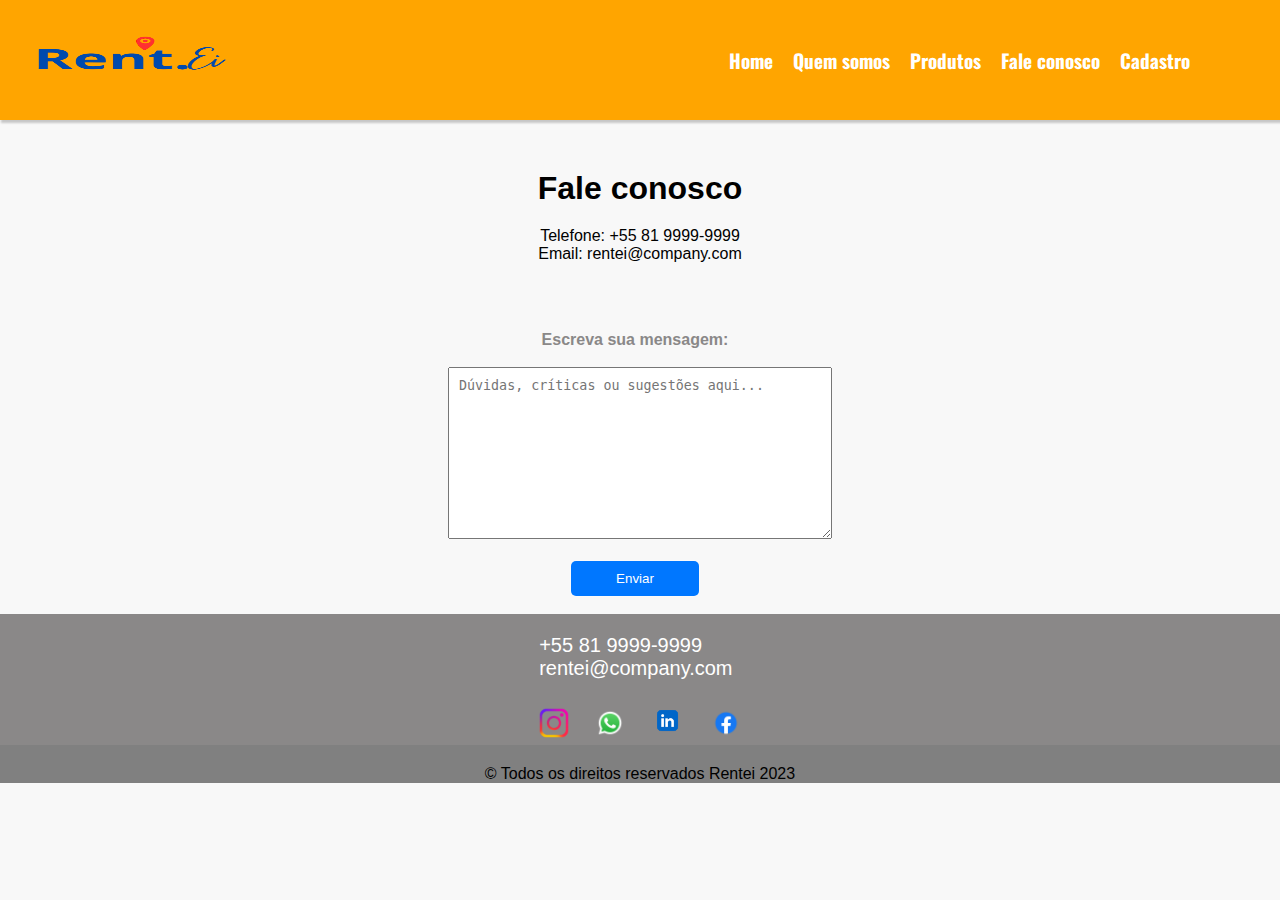
<file: faleConosco.html>
<!DOCTYPE html>
<html lang="en">
<head>
    <meta charset="UTF-8">
    <meta http-equiv="X-UA-Compatible" content="IE=edge">
    <meta name="viewport" content="width=device-width, initial-scale=1.0">
    <title>Rent.ei</title>
    <link rel="stylesheet" href="style.css">
   
</head>
<body>
    <nav class="nav-bar">
        
      <img src="imagem/Rent. (3)-PhotoRoom.png-PhotoRoom.png" alt="" class="logo">
   
       
        <li>
            <a href="index.html">Home</a>
            <a href="quemSomos.html">Quem somos</a>
            <a href="produtos.html">Produtos</a>
            <a href="faleConosco.html">Fale conosco</a>
            <a href="web.html">Cadastro</a>
        </li>
    </nav>


    <center> <section style="padding: 50px;" class="fale-conosco">
      <h1 style="padding-bottom: 20px;">Fale conosco</h1>
    
      <div>
        <p>Telefone: +55 81 9999-9999</p>
        <p>Email: rentei@company.com</p>
        <br>
      </div></center>
    
      <form id="formulario">
        <center><label for="mensagem" style="padding-top: 20px;">Escreva sua mensagem: </label></center><br>
        <center><textarea id="mensagem" name="mensagem" cols="30" rows="10" style="width: 30%; padding: 10px;" class="input-fale" placeholder="Dúvidas, críticas ou sugestões aqui..."></textarea></center><br>
    
        <center><input type="submit" value="Enviar" style="width: 10%; padding:10px;"  id="enviar-btn"></center><br>
      </form>
    </section>
    
    <script>
      
      const formulario = document.getElementById('formulario');
      const enviarBtn = document.getElementById('enviar-btn');
      const mensagem = document.getElementById('mensagem');

      function mostrarAlerta() {
        if (mensagem.value.trim() !== '') {
          alert('Mensagem enviada com sucesso!');
        }
      }

      formulario.addEventListener('submit', function(event) {
        event.preventDefault();
        mostrarAlerta();
        mensagem.value = '';
      });
    </script>
    
    
      

    <footer class="rodape">
        <div>
        <p>+55 81 9999-9999</p>
        <p>rentei@company.com</p>
        <br>
        <div class="logo-footer">
        <a href=""><img src="imagem/instagram.Png" alt="Instagram"></a>
        <a href=""><img src="imagem/whatsapp.png" alt="Whatsapp"></a>
        <a href=""><img src="imagem/linkedin.webp" alt="Linkedin" style="width: 35px;"></a>
        <a href=""><img src="imagem/facebook.png" alt="Facebook"></a>
        </div>
  
        
  
      </div>
      </footer>
        
      <p class="copy">&copy; Todos os direitos reservados Rentei 2023</p>
</body>
</html>
</file>
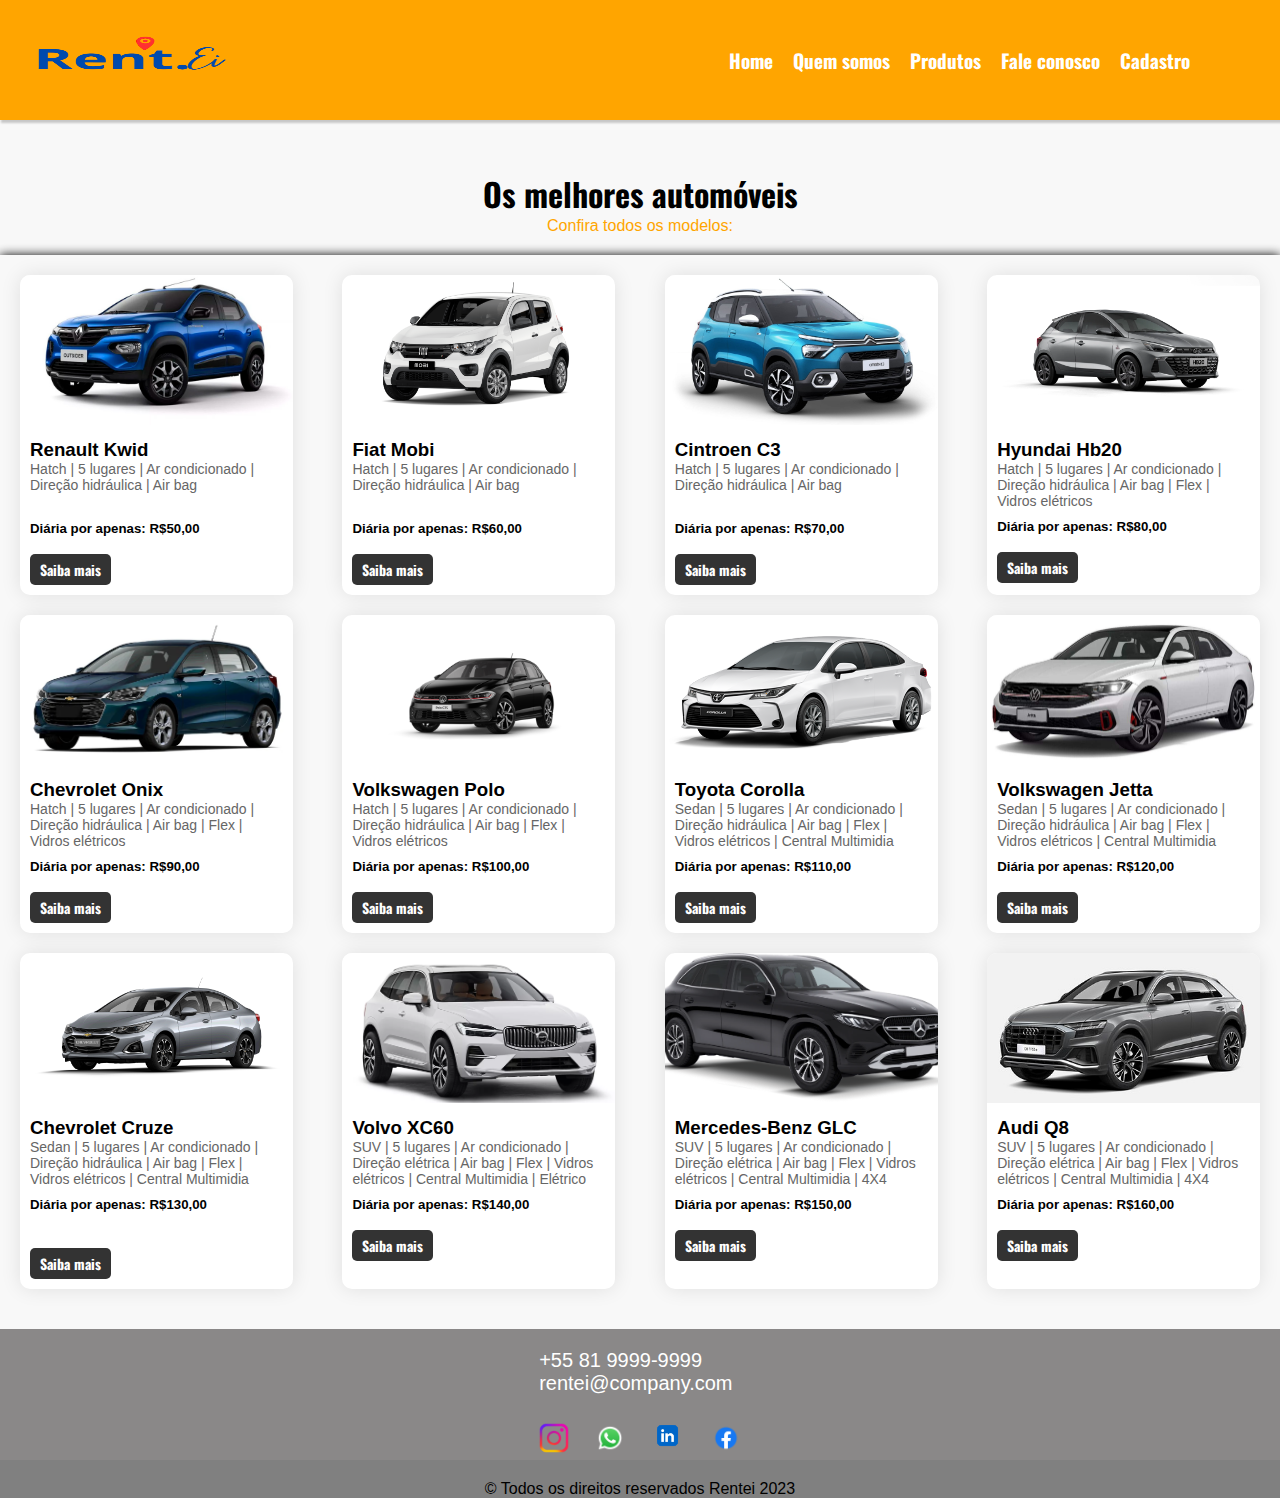
<file: produtos.html>
<!DOCTYPE html>
<html lang="en">
<head>
    <meta charset="UTF-8">
    <meta http-equiv="X-UA-Compatible" content="IE=edge">
    <meta name="viewport" content="width=device-width, initial-scale=1.0">
    <title>Rent.ei Aluguel de carros</title>
    <link rel="stylesheet" href="style.css">
</head>
<body>
    <nav class="nav-bar">
        
        <img src="imagem/Rent. (3)-PhotoRoom.png-PhotoRoom.png" alt="" class="logo">
   
       
        <li>
            <a href="index.html">Home</a>
            <a href="quemSomos.html">Quem somos</a>
            <a href="produtos.html">Produtos</a>
            <a href="faleConosco.html">Fale conosco</a>
            <a href="web.html">Cadastro</a>
        </li>
    </nav>


    <section class="motivos">
        <h1>Os melhores automóveis </h1>
       
        
      </section>
      
      <div class="motivosp">
        <p>Confira todos os modelos:</p>
     </div>


      <div class="cards-container">
        <div class="card">
          <img src="imagem/kwid.jpg" alt="Car Image">
          <div class="card-info">
            <h3>Renault Kwid</h3>
            <p> Hatch | 5 lugares | Ar condicionado | Direção hidráulica | Air bag</p><br>
            <h5>Diária por apenas: R$50,00 </h5><br>
            <a href="web.html">Saiba mais</a>
          </div>
        </div>
        
        <div class="card">
          <img src="imagem/mobi.png" alt="Car Image">
          <div class="card-info">
            <h3>Fiat Mobi </h3>
            <p>Hatch | 5 lugares | Ar condicionado | Direção hidráulica | Air bag</p><br>
            <h5>Diária por apenas: R$60,00 </h5><br>
            <a href="web.html">Saiba mais</a>
          </div>
        </div>
        
        <div class="card">
          <img src="imagem/c3.jpg" alt="Car Image">
          <div class="card-info">
            <h3>Cintroen C3</h3>
            <p>Hatch | 5 lugares | Ar condicionado | Direção hidráulica | Air bag </p> <br>
            <h5>Diária por apenas: R$70,00 </h5><br>
            <a href="web.html">Saiba mais</a>
          </div>
        </div>
        
        <div class="card">
          <img src="imagem/hb20.webp" alt="Car Image">
          <div class="card-info">
            <h3>Hyundai Hb20</h3>
            <p>Hatch | 5 lugares | Ar condicionado | Direção hidráulica | Air bag | Flex | Vidros elétricos</p>
            <h5>Diária por apenas: R$80,00 </h5><br>
            <a href="web.html">Saiba mais</a>
          </div>
        </div>
        <div class="card">
            <img src="imagem/Onix.webp" alt="Car Image">
            <div class="card-info">
              <h3>Chevrolet Onix </h3>
              <p>Hatch | 5 lugares | Ar condicionado | Direção hidráulica | Air bag | Flex | Vidros elétricos</p>
              <h5>Diária por apenas: R$90,00 </h5><br>
              <a href="web.html">Saiba mais</a>
            </div>
          </div>
          <div class="card">
            <img src="imagem/Polo.png" alt="Car Image">
            <div class="card-info">
              <h3>Volkswagen Polo </h3>
              <p>Hatch | 5 lugares | Ar condicionado | Direção hidráulica | Air bag | Flex | Vidros elétricos </p>
              <h5>Diária por apenas: R$100,00 </h5><br>
              <a href="web.html">Saiba mais</a>
            </div>
          </div>
          <div class="card">
            <img src="imagem/corolla.webp" alt="Car Image">
            <div class="card-info">
              <h3>Toyota Corolla</h3>
              <p>Sedan | 5 lugares | Ar condicionado | Direção hidráulica | Air bag | Flex | Vidros elétricos | Central Multimidia</p>
              <h5>Diária por apenas: R$110,00 </h5><br>
              <a href="web.html">Saiba mais</a>
            </div>
          </div>
          <div class="card">
            <img src="imagem/Jetta.JPG" alt="Car Image">
            <div class="card-info">
              <h3>Volkswagen Jetta</h3>
              <p>Sedan | 5 lugares | Ar condicionado | Direção hidráulica | Air bag | Flex | Vidros elétricos | Central Multimidia</p>
              <h5>Diária por apenas: R$120,00 </h5><br>
              <a href="web.html">Saiba mais</a>
            </div>
          </div>

          <div class="card">
            <img src="imagem/cruze.png" alt="Car Image">
            <div class="card-info">
              <h3>Chevrolet Cruze</h3>
              <p>Sedan | 5 lugares | Ar condicionado | Direção hidráulica | Air bag | Flex | Vidros elétricos | Central Multimidia</p>
              <h5>Diária por apenas: R$130,00 </h5><br><br>
              <a href="web.html">Saiba mais</a>
            </div>
          </div>
          <div class="card">
            <img src="imagem/XC60.webp" alt="Car Image">
            <div class="card-info">
              <h3>Volvo XC60</h3>
              <p>SUV | 5 lugares | Ar condicionado | Direção elétrica | Air bag | Flex | Vidros elétricos | Central Multimidia | Elétrico</p>
              <h5>Diária por apenas: R$140,00 </h5><br>
              <a href="web.html">Saiba mais</a>
            </div>
          </div>
          <div class="card">
            <img src="imagem/GLC.png" alt="Car Image">
            <div class="card-info">
              <h3>Mercedes-Benz GLC</h3>
              <p>SUV | 5 lugares | Ar condicionado | Direção elétrica | Air bag | Flex | Vidros elétricos | Central Multimidia | 4X4 </p>
              <h5>Diária por apenas: R$150,00 </h5><br>
              <a href="web.html">Saiba mais</a>
            </div>
          </div>
          <div class="card">
            <img src="imagem/Q8.jpg" alt="Car Image">
            <div class="card-info">
              <h3>Audi Q8</h3>
              <p>SUV | 5 lugares | Ar condicionado | Direção elétrica | Air bag | Flex | Vidros elétricos | Central Multimidia | 4X4</p>
              <h5>Diária por apenas: R$160,00 </h5><br>
              <a href="web.html">Saiba mais</a>
            </div>
          </div>
      </div>    
      </div>

      <footer class="rodape">
        <div>
        <p>+55 81 9999-9999</p>
        <p>rentei@company.com</p>
        <br>
        <div class="logo-footer">
        <a href=""><img src="imagem/instagram.Png" alt="Instagram"></a>
        <a href=""><img src="imagem/whatsapp.png" alt="Whatsapp"></a>
        <a href=""><img src="imagem/linkedin.webp" alt="Linkedin" style="width: 35px;"></a>
        <a href=""><img src="imagem/facebook.png" alt="Facebook"></a>
        </div>
  
        
  
      </div>
      </footer>
        
      <p class="copy">&copy; Todos os direitos reservados Rentei 2023</p>

    
      

    
</body>
</html>
</file>
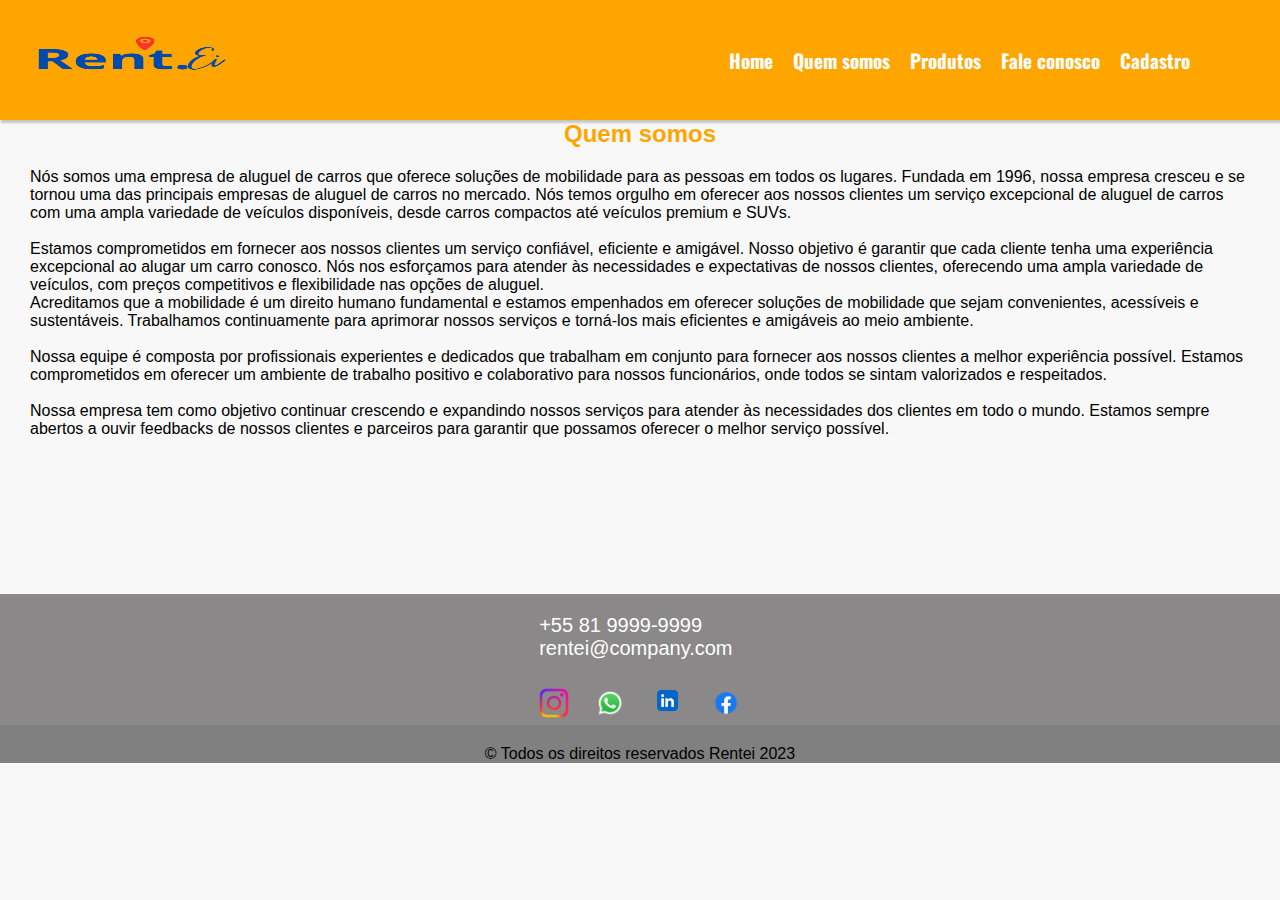
<file: quemSomos.html>
<!DOCTYPE html>
<html lang="en">
<head>
    <meta charset="UTF-8">
    <meta http-equiv="X-UA-Compatible" content="IE=edge">
    <meta name="viewport" content="width=device-width, initial-scale=1.0">
    <title>Rentei</title>
    <link rel="stylesheet" href="style.css">
</head>
<body>
    <nav class="nav-bar">
        
        <img src="imagem/Rent. (3)-PhotoRoom.png-PhotoRoom.png" alt="" class="logo">
   
       
        <li>
            <a href="index.html">Home</a>
            <a href="quemSomos.html">Quem somos</a>
            <a href="produtos.html">Produtos</a>
            <a href="faleConosco.html">Fale conosco</a>
            <a href="web.html">Cadastro</a>
        </li>
    </nav>

    <main class="main-quemSomos">
        <h2>Quem somos</h2>
        <div>
        <p>Nós somos uma empresa de aluguel de carros que oferece soluções de mobilidade para as pessoas em todos os lugares. 
        Fundada em 1996, nossa empresa cresceu e se tornou uma das principais empresas de aluguel de carros no mercado.
         Nós temos orgulho em oferecer aos nossos clientes um serviço excepcional de aluguel de carros com uma ampla variedade de veículos disponíveis,
          desde carros compactos até veículos premium e SUVs.</p><br>

        <p>Estamos comprometidos em fornecer aos nossos clientes um serviço confiável, eficiente e amigável.
         Nosso objetivo é garantir que cada cliente tenha uma experiência excepcional ao alugar um carro conosco.
          Nós nos esforçamos para atender às necessidades e expectativas de nossos clientes, oferecendo uma ampla variedade de veículos,
           com preços competitivos e flexibilidade nas opções de aluguel.</p>
        
        <p>Acreditamos que a mobilidade é um direito humano fundamental e estamos empenhados em oferecer soluções de mobilidade que sejam convenientes,
         acessíveis e sustentáveis. Trabalhamos continuamente para aprimorar nossos serviços e torná-los mais eficientes e amigáveis ao meio ambiente.</p><br>
        
       <p> Nossa equipe é composta por profissionais experientes e dedicados que trabalham em conjunto para fornecer aos nossos clientes a melhor experiência possível. 
        Estamos comprometidos em oferecer um ambiente de trabalho positivo e colaborativo para nossos funcionários, onde todos se sintam valorizados e respeitados.</p><br>
        
        Nossa empresa tem como objetivo continuar crescendo e expandindo nossos serviços para atender às necessidades dos clientes em todo o mundo.
         Estamos sempre abertos a ouvir feedbacks de nossos clientes e parceiros para garantir que possamos oferecer o melhor serviço possível.
         
         <br>
         <br>
         <br>
         <br>
         <br>
         <br>
         <br>
         <br>

        </div>              
    </main>


    <footer class="rodape">
        <div>
        <p>+55 81 9999-9999</p>
        <p>rentei@company.com</p>
        <br>
        <div class="logo-footer">
        <a href=""><img src="imagem/instagram.Png" alt="Instagram"></a>
        <a href=""><img src="imagem/whatsapp.png" alt="Whatsapp"></a>
        <a href=""><img src="imagem/linkedin.webp" alt="Linkedin" style="width: 35px;"></a>
        <a href=""><img src="imagem/facebook.png" alt="Facebook"></a>
        </div>
  
        
  
      </div>
      </footer>
        
      <p class="copy">&copy; Todos os direitos reservados Rentei 2023</p>


    
</body>
</html>
</file>
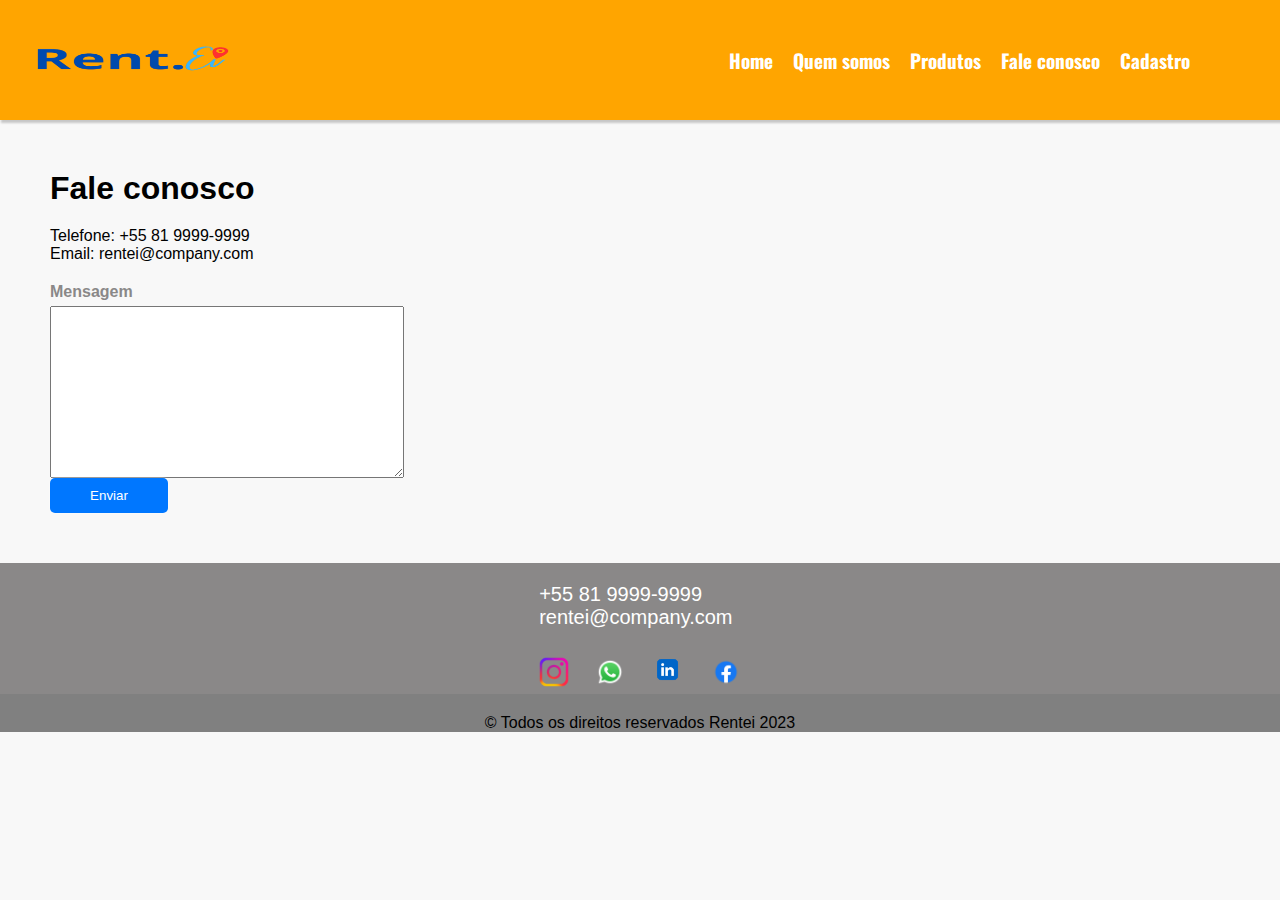
<file: rentei/faleConosco.html>
<!DOCTYPE html>
<html lang="en">
<head>
    <meta charset="UTF-8">
    <meta http-equiv="X-UA-Compatible" content="IE=edge">
    <meta name="viewport" content="width=device-width, initial-scale=1.0">
    <title>Rent.ei</title>
    <link rel="stylesheet" href="style.css">
</head>
<body>
    <nav class="nav-bar">
        
        <img src="imagem/Rent. (2)-PhotoRoom.png-PhotoRoom (2).png" alt="" class="logo">
   
       
        <li>
            <a href="index.html">Home</a>
            <a href="quemSomos.html">Quem somos</a>
            <a href="produtos.html">Produtos</a>
            <a href="faleConosco.html">Fale conosco</a>
            <a href="web.html">Cadastro</a>
        </li>
    </nav>


    <section style="padding: 50px;">
        <h1 style="padding-bottom: 20px;">Fale conosco</h1>
        
        <div>
          <p>Telefone: +55 81 9999-9999</p>
          <p>Email: rentei@company.com</p>
        </div>
      
        <form>
          <label for="mensagem" style="padding-top: 20px;">Mensagem</label>
          <textarea id="mensagem" name="mensagem" cols="30" rows="10" style="width: 30%; padding: 10px;"></textarea>
      
          <input type="submit" value="Enviar" style="width: 10%; padding:10px;">
        </form>
      </section>
      

    <footer class="rodape">
        <div>
        <p>+55 81 9999-9999</p>
        <p>rentei@company.com</p>
        <br>
        <div class="logo-footer">
        <a href=""><img src="imagem/instagram.Png" alt="Instagram"></a>
        <a href=""><img src="imagem/whatsapp.png" alt="Whatsapp"></a>
        <a href=""><img src="imagem/linkedin.webp" alt="Linkedin" style="width: 35px;"></a>
        <a href=""><img src="imagem/facebook.png" alt="Facebook"></a>
        </div>
  
        
  
      </div>
      </footer>
        
      <p class="copy">&copy; Todos os direitos reservados Rentei 2023</p>
</body>
</html>
</file>
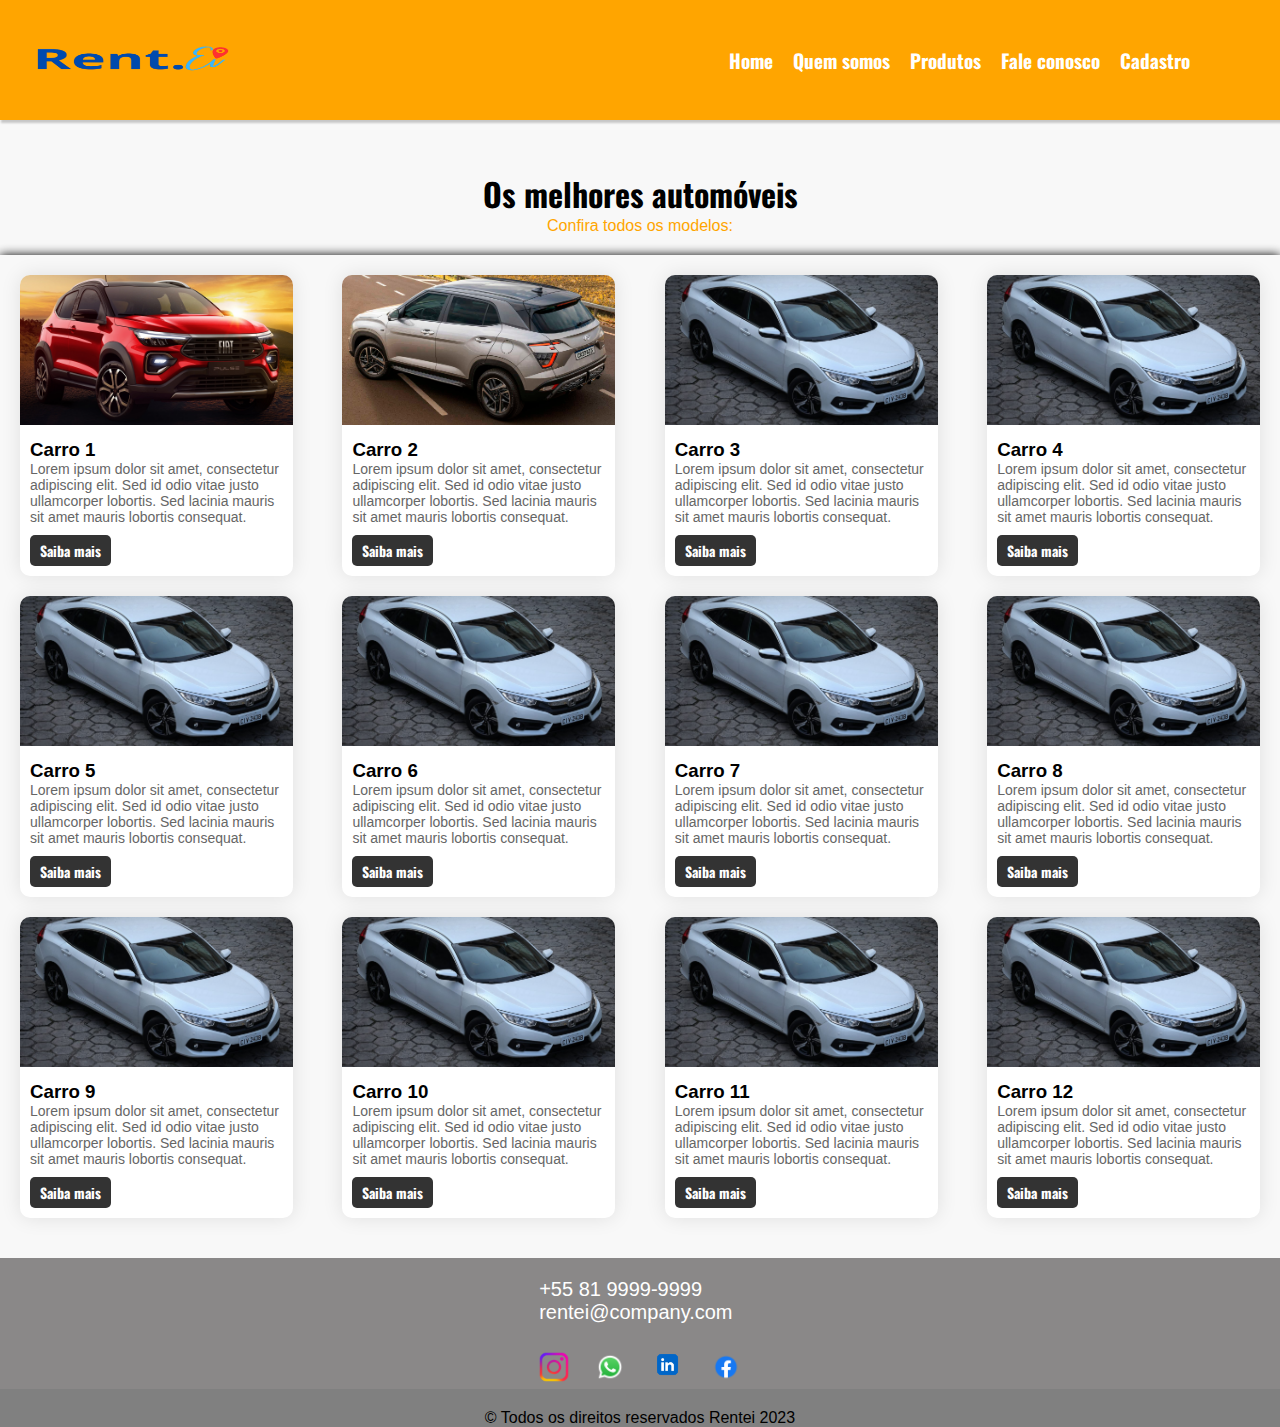
<file: rentei/produtos.html>
<!DOCTYPE html>
<html lang="en">
<head>
    <meta charset="UTF-8">
    <meta http-equiv="X-UA-Compatible" content="IE=edge">
    <meta name="viewport" content="width=device-width, initial-scale=1.0">
    <title>Rent.ei Aluguel de carros</title>
    <link rel="stylesheet" href="style.css">
</head>
<body>
    <nav class="nav-bar">
        
        <img src="imagem/Rent. (2)-PhotoRoom.png-PhotoRoom (2).png" alt="" class="logo">
   
       
        <li>
            <a href="index.html">Home</a>
            <a href="quemSomos.html">Quem somos</a>
            <a href="produtos.html">Produtos</a>
            <a href="faleConosco.html">Fale conosco</a>
            <a href="web.html">Cadastro</a>
        </li>
    </nav>


    <section class="motivos">
        <h1>Os melhores automóveis </h1>
       
        
      </section>
      
      <div class="motivosp">
        <p>Confira todos os modelos:</p>
     </div>


      <div class="cards-container">
        <div class="card">
          <img src="imagem/Fiat-Pulse_1.jpg" alt="Car Image">
          <div class="card-info">
            <h3>Carro 1</h3>
            <p>Lorem ipsum dolor sit amet, consectetur adipiscing elit. Sed id odio vitae justo ullamcorper lobortis. Sed lacinia mauris sit amet mauris lobortis consequat.</p>
            <a href="#">Saiba mais</a>
          </div>
        </div>
        
        <div class="card">
          <img src="imagem/outrocarro.jpg" alt="Car Image">
          <div class="card-info">
            <h3>Carro 2</h3>
            <p>Lorem ipsum dolor sit amet, consectetur adipiscing elit. Sed id odio vitae justo ullamcorper lobortis. Sed lacinia mauris sit amet mauris lobortis consequat.</p>
            <a href="#">Saiba mais</a>
          </div>
        </div>
        
        <div class="card">
          <img src="imagem/outrocarro2.jpg" alt="Car Image">
          <div class="card-info">
            <h3>Carro 3</h3>
            <p>Lorem ipsum dolor sit amet, consectetur adipiscing elit. Sed id odio vitae justo ullamcorper lobortis. Sed lacinia mauris sit amet mauris lobortis consequat.</p>
            <a href="#">Saiba mais</a>
          </div>
        </div>
        
        <div class="card">
          <img src="imagem/outrocarro2.jpg" alt="Car Image">
          <div class="card-info">
            <h3>Carro 4</h3>
            <p>Lorem ipsum dolor sit amet, consectetur adipiscing elit. Sed id odio vitae justo ullamcorper lobortis. Sed lacinia mauris sit amet mauris lobortis consequat.</p>
            <a href="#">Saiba mais</a>
          </div>
        </div>
        <div class="card">
            <img src="imagem/outrocarro2.jpg" alt="Car Image">
            <div class="card-info">
              <h3>Carro 5</h3>
              <p>Lorem ipsum dolor sit amet, consectetur adipiscing elit. Sed id odio vitae justo ullamcorper lobortis. Sed lacinia mauris sit amet mauris lobortis consequat.</p>
              <a href="#">Saiba mais</a>
            </div>
          </div>
          <div class="card">
            <img src="imagem/outrocarro2.jpg" alt="Car Image">
            <div class="card-info">
              <h3>Carro 6</h3>
              <p>Lorem ipsum dolor sit amet, consectetur adipiscing elit. Sed id odio vitae justo ullamcorper lobortis. Sed lacinia mauris sit amet mauris lobortis consequat.</p>
              <a href="#">Saiba mais</a>
            </div>
          </div>
          <div class="card">
            <img src="imagem/outrocarro2.jpg" alt="Car Image">
            <div class="card-info">
              <h3>Carro 7</h3>
              <p>Lorem ipsum dolor sit amet, consectetur adipiscing elit. Sed id odio vitae justo ullamcorper lobortis. Sed lacinia mauris sit amet mauris lobortis consequat.</p>
              <a href="#">Saiba mais</a>
            </div>
          </div>
          <div class="card">
            <img src="imagem/outrocarro2.jpg" alt="Car Image">
            <div class="card-info">
              <h3>Carro 8</h3>
              <p>Lorem ipsum dolor sit amet, consectetur adipiscing elit. Sed id odio vitae justo ullamcorper lobortis. Sed lacinia mauris sit amet mauris lobortis consequat.</p>
              <a href="#">Saiba mais</a>
            </div>
          </div>

          <div class="card">
            <img src="imagem/outrocarro2.jpg" alt="Car Image">
            <div class="card-info">
              <h3>Carro 9</h3>
              <p>Lorem ipsum dolor sit amet, consectetur adipiscing elit. Sed id odio vitae justo ullamcorper lobortis. Sed lacinia mauris sit amet mauris lobortis consequat.</p>
              <a href="#">Saiba mais</a>
            </div>
          </div>
          <div class="card">
            <img src="imagem/outrocarro2.jpg" alt="Car Image">
            <div class="card-info">
              <h3>Carro 10</h3>
              <p>Lorem ipsum dolor sit amet, consectetur adipiscing elit. Sed id odio vitae justo ullamcorper lobortis. Sed lacinia mauris sit amet mauris lobortis consequat.</p>
              <a href="#">Saiba mais</a>
            </div>
          </div>
          <div class="card">
            <img src="imagem/outrocarro2.jpg" alt="Car Image">
            <div class="card-info">
              <h3>Carro 11</h3>
              <p>Lorem ipsum dolor sit amet, consectetur adipiscing elit. Sed id odio vitae justo ullamcorper lobortis. Sed lacinia mauris sit amet mauris lobortis consequat.</p>
              <a href="#">Saiba mais</a>
            </div>
          </div>
          <div class="card">
            <img src="imagem/outrocarro2.jpg" alt="Car Image">
            <div class="card-info">
              <h3>Carro 12</h3>
              <p>Lorem ipsum dolor sit amet, consectetur adipiscing elit. Sed id odio vitae justo ullamcorper lobortis. Sed lacinia mauris sit amet mauris lobortis consequat.</p>
              <a href="#">Saiba mais</a>
            </div>
          </div>
      </div>    
      </div>

      <footer class="rodape">
        <div>
        <p>+55 81 9999-9999</p>
        <p>rentei@company.com</p>
        <br>
        <div class="logo-footer">
        <a href=""><img src="imagem/instagram.Png" alt="Instagram"></a>
        <a href=""><img src="imagem/whatsapp.png" alt="Whatsapp"></a>
        <a href=""><img src="imagem/linkedin.webp" alt="Linkedin" style="width: 35px;"></a>
        <a href=""><img src="imagem/facebook.png" alt="Facebook"></a>
        </div>
  
        
  
      </div>
      </footer>
        
      <p class="copy">&copy; Todos os direitos reservados Rentei 2023</p>

    
      

    
</body>
</html>
</file>
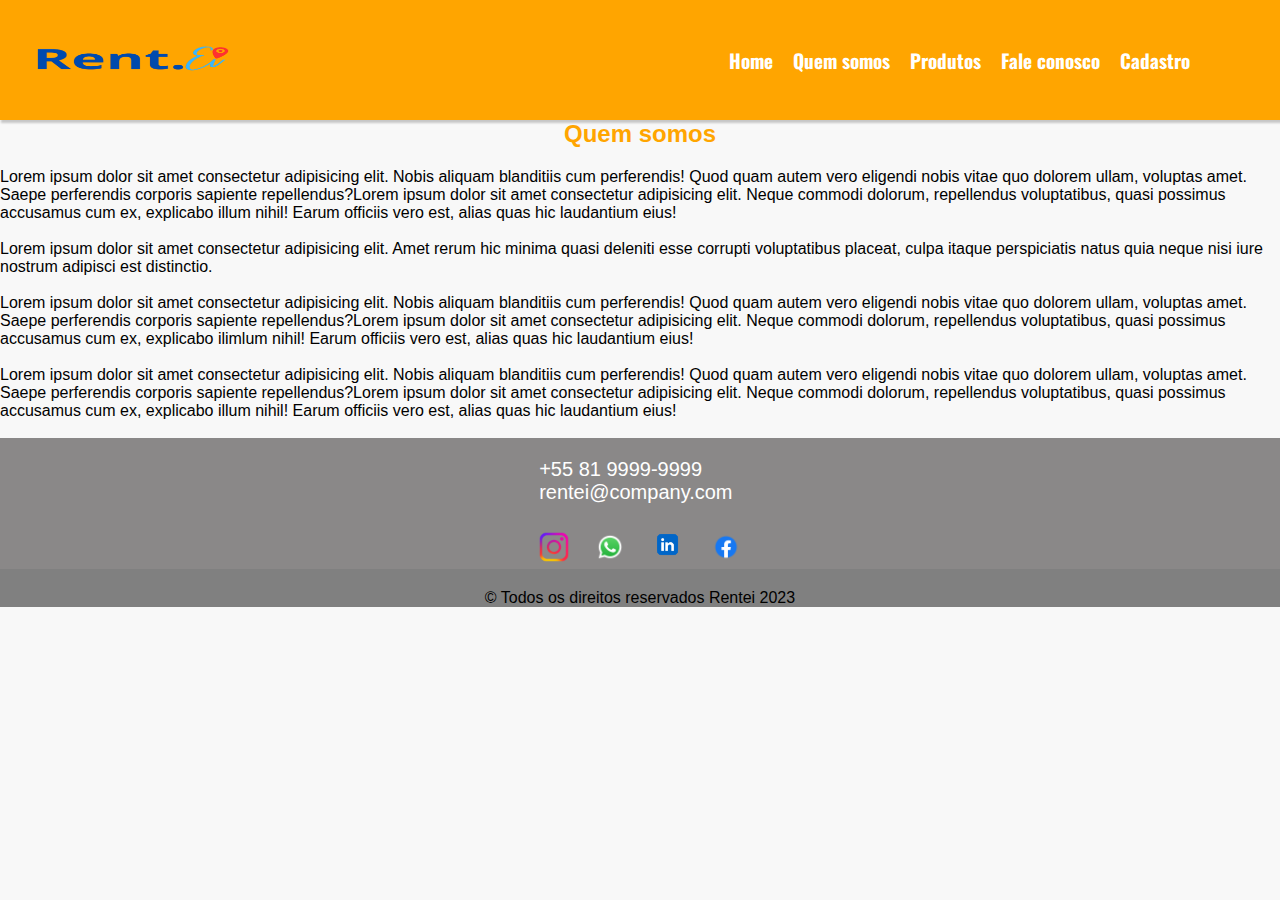
<file: rentei/quemSomos.html>
<!DOCTYPE html>
<html lang="en">
<head>
    <meta charset="UTF-8">
    <meta http-equiv="X-UA-Compatible" content="IE=edge">
    <meta name="viewport" content="width=device-width, initial-scale=1.0">
    <title>Rentei</title>
    <link rel="stylesheet" href="style.css">
</head>
<body>
    <nav class="nav-bar">
        
        <img src="imagem/Rent. (2)-PhotoRoom.png-PhotoRoom (2).png" alt="" class="logo">
   
       
        <li>
            <a href="index.html">Home</a>
            <a href="quemSomos.html">Quem somos</a>
            <a href="produtos.html">Produtos</a>
            <a href="faleConosco.html">Fale conosco</a>
            <a href="web.html">Cadastro</a>
        </li>
    </nav>

    <main class="main-quemSomos">
        <h2>Quem somos</h2>
        <p>Lorem ipsum dolor sit amet consectetur adipisicing elit. 
            Nobis aliquam blanditiis cum perferendis!
             Quod quam autem vero eligendi nobis vitae quo dolorem ullam,
              voluptas amet. Saepe perferendis corporis sapiente repellendus?Lorem ipsum dolor sit amet consectetur adipisicing elit. Neque commodi dolorum,
               repellendus voluptatibus, quasi possimus accusamus cum ex, explicabo illum nihil! Earum officiis vero est, alias quas hic laudantium eius!
            </p><br>

            <p>Lorem ipsum dolor sit amet consectetur adipisicing elit.
                 Amet rerum hic minima quasi deleniti esse corrupti voluptatibus placeat, 
                 culpa itaque perspiciatis natus quia neque nisi iure nostrum adipisci est distinctio.
            </p><br>

            <p>Lorem ipsum dolor sit amet consectetur adipisicing elit. 
                Nobis aliquam blanditiis cum perferendis!
                 Quod quam autem vero eligendi nobis vitae quo dolorem ullam,
                  voluptas amet. Saepe perferendis corporis sapiente repellendus?Lorem ipsum dolor sit amet consectetur adipisicing elit. Neque commodi dolorum,
                   repellendus voluptatibus, quasi possimus accusamus cum ex, explicabo ilimlum nihil! Earum officiis vero est, alias quas hic laudantium eius!
                </p><br>

                <p>Lorem ipsum dolor sit amet consectetur adipisicing elit. 
                    Nobis aliquam blanditiis cum perferendis!
                     Quod quam autem vero eligendi nobis vitae quo dolorem ullam,
                      voluptas amet. Saepe perferendis corporis sapiente repellendus?Lorem ipsum dolor sit amet consectetur adipisicing elit. Neque commodi dolorum,
                       repellendus voluptatibus, quasi possimus accusamus cum ex, explicabo illum nihil! Earum officiis vero est, alias quas hic laudantium eius!
                    </p><br>

                    
    </main>


    <footer class="rodape">
        <div>
        <p>+55 81 9999-9999</p>
        <p>rentei@company.com</p>
        <br>
        <div class="logo-footer">
        <a href=""><img src="imagem/instagram.Png" alt="Instagram"></a>
        <a href=""><img src="imagem/whatsapp.png" alt="Whatsapp"></a>
        <a href=""><img src="imagem/linkedin.webp" alt="Linkedin" style="width: 35px;"></a>
        <a href=""><img src="imagem/facebook.png" alt="Facebook"></a>
        </div>
  
        
  
      </div>
      </footer>
        
      <p class="copy">&copy; Todos os direitos reservados Rentei 2023</p>


    
</body>
</html>
</file>
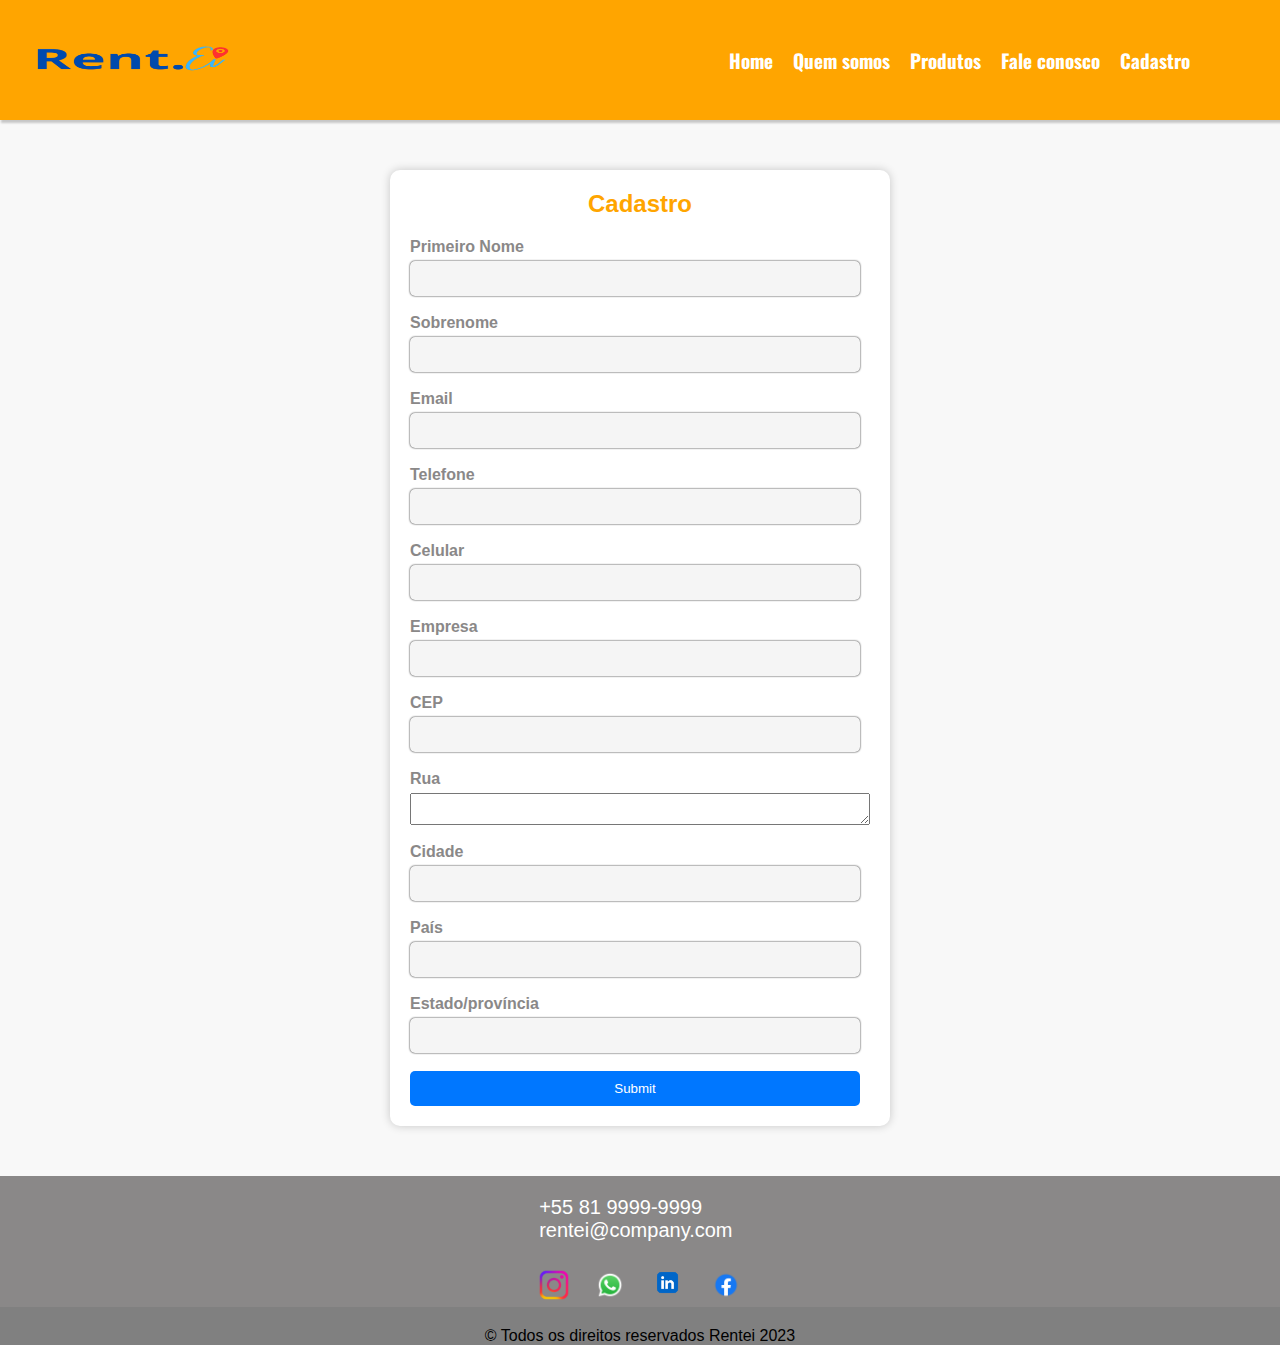
<file: rentei/web.html>
<!DOCTYPE html>
<html lang="pt-br">
<head>
    <meta charset="UTF-8">
    <meta http-equiv="X-UA-Compatible" content="IE=edge">
    <meta name="viewport" content="width=device-width, initial-scale=1.0">
    <title>Rent.ei</title>
    <link rel="stylesheet" href="style.css">
</head>
<body>
    <nav class="nav-bar">
        
        <img src="imagem/Rent. (2)-PhotoRoom.png-PhotoRoom (2).png" alt="" class="logo">
   
       
        <li>
            <a href="index.html">Home</a>
            <a href="quemSomos.html">Quem somos</a>
            <a href="produtos.html">Produtos</a>
            <a href="faleConosco.html">Fale conosco</a>
            <a href="web.html">Cadastro</a>
        </li>
    </nav>

    <div class="form-container">
        <h2>Cadastro</h2>
    
<META HTTP-EQUIV="Content-type" CONTENT="text/html; charset=UTF-8">

  
    
    <form action="https://webto.salesforce.com/servlet/servlet.WebToLead?encoding=UTF-8" method="POST">
    
    <input type=hidden name="oid" value="00DDo000001CrYX">
    <input type=hidden name="retURL" value="https://www.youtube.com/watch?v=ZLFtHLxbnXY">
    
 
    
    <label for="first_name">Primeiro Nome</label><input  id="first_name" maxlength="40" name="first_name" size="20" type="text" /><br>
    
    <label for="last_name">Sobrenome</label><input  id="last_name" maxlength="80" name="last_name" size="20" type="text" /><br>
    
    <label for="email">Email</label><input  id="email" maxlength="80" name="email" size="20" type="text" /><br>

    <label for="phone">Telefone</label><input  id="phone" maxlength="40" name="phone" size="20" type="text" /><br>
    
    <label for="mobile">Celular</label><input  id="mobile" maxlength="40" name="mobile" size="20" type="text" /><br>
    
    <label for="company">Empresa</label><input  id="company" maxlength="40" name="company" size="20" type="text" /><br>
    
    <label for="zip">CEP</label><input  id="zip" maxlength="20" name="zip" size="20" type="text" /><br>
       
    <label for="street">Rua</label><textarea name="street"></textarea><br>
    
    <label for="city">Cidade</label><input  id="city" maxlength="40" name="city" size="20" type="text" /><br>
    
    
    <label for="country">País</label><input  id="country" maxlength="40" name="country" size="20" type="text" /><br>
    
    <label for="state">Estado/província</label><input  id="state" maxlength="20" name="state" size="20" type="text" /><br>
    
    <input type="submit" name="submit">
    
    </form>
        
        </form>

    </div>


    <footer class="rodape">
        <div>
        <p>+55 81 9999-9999</p>
        <p>rentei@company.com</p>
        <br>
        <div class="logo-footer">
        <a href=""><img src="imagem/instagram.Png" alt="Instagram"></a>
        <a href=""><img src="imagem/whatsapp.png" alt="Whatsapp"></a>
        <a href=""><img src="imagem/linkedin.webp" alt="Linkedin" style="width: 35px;"></a>
        <a href=""><img src="imagem/facebook.png" alt="Facebook"></a>
        </div>
  
        
  
      </div>
      </footer>
        
      <p class="copy">&copy; Todos os direitos reservados Rentei 2023</p>
        

       





       

</body>


</html>
</file>
<file: style.css>
@import url('https://fonts.googleapis.com/css2?family=Oswald:wght@300&display=swap');

*{
    margin: 0;
    padding: 0;
    box-sizing: border-box;
    @media only screen and (max-width: 770px) {
      /* estilos para telas menores do que 768 pixels de largura */
    }
    
}

.nav-bar{
    display: flex;
    justify-content: space-between;
    align-items: center;
    width: 100%;
    box-shadow: 2px 2px 2px 1px rgba(0, 0, 0, 0.2);
    position:sticky;
    background-color: orange;
   
}

a {
  text-decoration: none;
  padding: 10px;
  color: rgb(255, 255, 255);
  transition: color 0.3s ease-in-out;
  animation: pulse 1s ease-in-out;
  font-size:larger;
  font-family: 'Oswald', sans-serif;
  font-weight: bold;
 
  
  
    
}

a:hover{
    color:#ff4500;
    box-shadow: 2px 2px 2px 1px rgba(0, 0, 0, 0.2);
    border-radius: 20px;
    font-style:italic;
    
}



li{
    display: flex;
    justify-content: space-around;
    align-items:center ;
    list-style: none;
    margin-right: 80px;
    
}

.logo{
    display: flex;
    justify-content: flex-start;
    align-items: flex-start;
    width: 20%;
    height: 120px; 
    
   
}

/*SESSÃO CARROSSEL*/
.carousel-container {
   
    position: relative;
    width: 100%;
    height: 400px;
    overflow: hidden;
    box-shadow: 0 0 10px;
    max-width: 100%;
  }
  
  .carousel {
    position: absolute;
    display: flex;
    width: 500%;
    height: 100%;
    animation: slide 20s linear infinite;
  }
  
  .carousel img {
    width: 20%;
    height: 100%;
    object-fit: cover;
  }
  
  @keyframes slide {
    0% {
      transform: translateX(0);
    }
    20% {
      transform: translateX(0);
    }
    25% {
      transform: translateX(-20%);
    }
    45% {
      transform: translateX(-20%);
    }
    50% {
      transform: translateX(-40%);
    }
    70% {
      transform: translateX(-40%);
    }
    75% {
      transform: translateX(-60%);
    }
    95% {
      transform: translateX(-60%);
    }
    100% {
      transform: translateX(0);
    }
  }
  

/*SESSÃO CARDS*/
.motivos{
  display: flex;
  justify-content: center;
  align-items: center;
  padding-top: 50px;
  font-family: 'Oswald', sans-serif;
  color: rgb(0, 0, 0);
  max-width: 100%;
 
}

.motivosp{
  display: flex;
  justify-content: center;
  align-items: center;
  padding-bottom: 20px;
  color: #ffa500;
}

  
  .cards-container {
    display: flex;
    flex-wrap: wrap;
    justify-content: space-between;
    padding: 20px;
    box-shadow: 0 0 10px;
  }
  
  .card {
    width: 22%;
    background-color: white;
    border-radius: 10px;
    overflow: hidden;
    box-shadow: 0 0 20px rgba(0, 0, 0, 0.1);
    margin-bottom: 20px;
    
  }
  
  .card img {
    width: 100%;
    height: 150px;
    object-fit: cover;
  }
  
  .card-info {
    padding: 10px;
  }
  
  .card-info h3 {
    margin-top: 0;
  }
  
  .card-info p {
    font-size: 14px;
    color: #666;
    margin-bottom: 10px;
  }
  
  .card-info a {
    display: inline-block;
    padding: 5px 10px;
    background-color: #333;
    color: white;
    border-radius: 5px;
    text-decoration: none;
    font-size: 14px;
  }
  
  .card:hover {
    transform: translateY(-5px);
    box-shadow: 0 5px 20px rgba(0, 0, 0, 0.2);
    transition: all 0.3s ease;
  }
  


  body {
    background-color: #f8f8f8;
    font-family: Arial, sans-serif;
    
  }




/*Sessão QUEM SOMOS*/

.container {
  display: flex;
  align-items: center;
  padding: 30px;
  background-color: #ffffff9a;
  border: #333;
  box-shadow: 0 0 10px;
  max-width: 100%;
}

.container img {
  float: left;
  margin-right: 20px;
  width: 50%;
  box-shadow: 0 0 10px;
  border-radius: 10px;
}

.coluna {
  width: 70%;
  text-align: center;
  
}

.coluna h2{
  color: #0077ff;
  font-size: 40px;
}

.btn-primary{
 
  color: #f5f5f5;
  margin-top: 40px;
  background-color: #0077ff;
  border-radius: 20px;
 
  box-shadow: 0 0 2px rgb(0, 0, 0);
  
  
}

.btn-primary:hover{
color: orangered;

}

.main-quemSomos{
  box-sizing: border-box;
  padding: 0 10px 30px;
  margin-left: 20px;
  margin-right: 20px;
}
/*SESSÃO FORMULÁRIO*/
  .form-container {
    max-width: 500px;
    margin: 0 auto;
    background-color: #fff;
    padding: 20px;
    padding-top: 20px;
    margin-bottom: 50px;
    margin-top: 50px;
    border-radius: 10px;
    box-shadow: 0 0 10px rgba(0, 0, 0, 0.2);
    
    
  }
  
  form {
    display: flex;
    flex-direction: column;
  
   
  }
  
  h2 {
    text-align: center;
    margin-bottom: 20px;
    color: orange;
    text-align: center;
    margin-bottom: 20px;
    }
    
    .form-group {
    margin-bottom: 10px;
    display: flex;
    flex-direction: row;
    align-items: center;
    }
    
    label {
    font-weight: bold;
    width: 150px;
    margin-right: 10px;
    
    }
    
    input,
    select {
    flex: 1;
    padding: 10px;
    border-radius: 5px;
    border: none;
    background-color: #f5f5f5;
    margin-right: 10px;
    box-shadow: 0 0 2px;
    }
    
    input[type="submit"] {
    background-color: orange;
    color: #fff;
    border: none;
    padding: 10px 20px;
    border-radius: 5px;
    cursor: pointer;
    }
    
    @media screen and (max-width: 480px) {
    label {
    width: 100%;
    margin-bottom: 5px;
    }
    input,
    select {
    margin-bottom: 10px;
    margin-right: 0;
    }
    }

    
      
      .form-group {
     
      margin-bottom: 10px;
      display: flex;
      flex-direction: row;
      align-items: center;
      }
      
      label {
      font-weight: bold;
      width: 150px;
      margin-right: 10px;
      }
      
      input,
      select {
      flex: 1;
      padding: 10px;
      border-radius: 5px;
      border: none;
      background-color: #f5f5f5;
      margin-right: 10px;
      }
      
      input[type="submit"] {
      background-color: #0077ff;
      color: #fff;
      border: none;
      padding: 10px 20px;
      border-radius: 5px;
      cursor: pointer;
      }
      
      @media screen and (max-width: 480px) {
      label {
      width: 100%;
      margin-bottom: 5px;
      }
      input,
      select {
      margin-bottom: 10px;
      margin-right: 0;
      }
      }

      label {
        font-weight: bold;
        margin-bottom: 5px;
        color: #8a8888;
        }
        
            
            button[type="submit"] {
            margin: 0 auto;
            display: block;
            background-color: orange;
            color: #fff;
            border: none;
            border-radius: 5px;
            padding: 10px 20px;
            
            cursor: pointer;
            transition: background-color 0.2s ease-in-out;
            }
            
            button[type="submit"]:hover {
            background-color: orangered;
            }

            background-color{
    
            color: #fff;
            border: none;
            border-radius: 5px;
            padding: 10px 20px;
            cursor: pointer;
            transition: background-color 0.2s ease-in-out;
            }
            
            button[type="submit"]:hover {
            
            background-color: orangered;
            }


            /*FOOTER*/

            .rodape{
              display: flex;
              justify-content:space-around;
              background-color: #8a8888;
              padding-top: 20px;
              color: #fff;
              font-size: 20px;
            }

            .rodape p{
              padding-left: 10px;
            }

            .rodape img{
              display:inline-flex;
              justify-content:flex-end;
              align-items: flex-end;
              width: 30px;
              
              
              

            }

           .copy{
            display: flex;
            align-items: center;
            justify-content: center;
            padding-top: 20px;
            background-color: gray;
           }
</file>
<file: rentei/style.css>
@import url('https://fonts.googleapis.com/css2?family=Oswald:wght@300&display=swap');

*{
    margin: 0;
    padding: 0;
    box-sizing: border-box;
}

.nav-bar{
    display: flex;
    justify-content: space-between;
    align-items: center;
    box-shadow: 2px 2px 2px 1px rgba(0, 0, 0, 0.2);
    position:sticky;
    background-color: orange;
   
}

a {
  text-decoration: none;
  padding: 10px;
  color: rgb(255, 255, 255);
  transition: color 0.3s ease-in-out;
  animation: pulse 1s ease-in-out;
  font-size:larger;
  font-family: 'Oswald', sans-serif;
  font-weight: bold;
 
  
  
    
}

a:hover{
    color:orangered;
    box-shadow: 2px 2px 2px 1px rgba(0, 0, 0, 0.2);
    border-radius: 20px;
    font-style:italic;
    
}



li{
    display: flex;
    justify-content: space-around;
    align-items:center ;
    list-style: none;
    margin-right: 80px;
    
}

.logo{
    display: flex;
    justify-content: flex-start;
    align-items: flex-start;
    width: 250px;
    height: 120px; 
    
   
}

/*SESSÃO CARROSSEL*/
.carousel-container {
   
    position: relative;
    width: 100%;
    height: 400px;
    overflow: hidden;
    box-shadow: 0 0 10px;
    max-width: 100%;
  }
  
  .carousel {
    position: absolute;
    display: flex;
    width: 500%;
    height: 100%;
    animation: slide 20s linear infinite;
  }
  
  .carousel img {
    width: 20%;
    height: 100%;
    object-fit: cover;
  }
  
  @keyframes slide {
    0% {
      transform: translateX(0);
    }
    20% {
      transform: translateX(0);
    }
    25% {
      transform: translateX(-20%);
    }
    45% {
      transform: translateX(-20%);
    }
    50% {
      transform: translateX(-40%);
    }
    70% {
      transform: translateX(-40%);
    }
    75% {
      transform: translateX(-60%);
    }
    95% {
      transform: translateX(-60%);
    }
    100% {
      transform: translateX(0);
    }
  }
  

/*SESSÃO CARDS*/
.motivos{
  display: flex;
  justify-content: center;
  align-items: center;
  padding-top: 50px;
  font-family: 'Oswald', sans-serif;
  color: rgb(0, 0, 0);
  max-width: 100%;
 
}

.motivosp{
  display: flex;
  justify-content: center;
  align-items: center;
  padding-bottom: 20px;
  color: orange;
}

  
  .cards-container {
    display: flex;
    flex-wrap: wrap;
    justify-content: space-between;
    padding: 20px;
    box-shadow: 0 0 10px;
  }
  
  .card {
    width: 22%;
    background-color: white;
    border-radius: 10px;
    overflow: hidden;
    box-shadow: 0 0 20px rgba(0, 0, 0, 0.1);
    margin-bottom: 20px;
    
  }
  
  .card img {
    width: 100%;
    height: 150px;
    object-fit: cover;
  }
  
  .card-info {
    padding: 10px;
  }
  
  .card-info h3 {
    margin-top: 0;
  }
  
  .card-info p {
    font-size: 14px;
    color: #666;
    margin-bottom: 10px;
  }
  
  .card-info a {
    display: inline-block;
    padding: 5px 10px;
    background-color: #333;
    color: white;
    border-radius: 5px;
    text-decoration: none;
    font-size: 14px;
  }
  
  .card:hover {
    transform: translateY(-5px);
    box-shadow: 0 5px 20px rgba(0, 0, 0, 0.2);
    transition: all 0.3s ease;
  }
  


  body {
    background-color: #f8f8f8;
    font-family: Arial, sans-serif;
    
  }




/*Sessão QUEM SOMOS*/

.container {
  display: flex;
  align-items: center;
  padding: 30px;
  background-color: #ffffff9a;
  border: #333;
  box-shadow: 0 0 10px;
  max-width: 100%;
}

.container img {
  float: left;
  margin-right: 20px;
  width: 50%;
  box-shadow: 0 0 10px;
  border-radius: 10px;
}

.coluna {
  width: 70%;
  text-align: center;
  
}

.coluna h2{
  color: #0077ff;
  font-size: 40px;
}

.btn-primary{
 
  color: #f5f5f5;
  margin-top: 40px;
  background-color: #0077ff;
  border-radius: 20px;
 
  box-shadow: 0 0 2px rgb(0, 0, 0);
  
  
}

.btn-primary:hover{
color: orangered;

}

/*SESSÃO FORMULÁRIO*/
  .form-container {
    max-width: 500px;
    margin: 0 auto;
    background-color: #fff;
    padding: 20px;
    padding-top: 20px;
    margin-bottom: 50px;
    margin-top: 50px;
    border-radius: 10px;
    box-shadow: 0 0 10px rgba(0, 0, 0, 0.2);
    
    
  }
  
  form {
    display: flex;
    flex-direction: column;
  
   
  }
  
  h2 {
    text-align: center;
    margin-bottom: 20px;
    color: orange;
    text-align: center;
    margin-bottom: 20px;
    }
    
    .form-group {
    margin-bottom: 10px;
    display: flex;
    flex-direction: row;
    align-items: center;
    }
    
    label {
    font-weight: bold;
    width: 150px;
    margin-right: 10px;
    
    }
    
    input,
    select {
    flex: 1;
    padding: 10px;
    border-radius: 5px;
    border: none;
    background-color: #f5f5f5;
    margin-right: 10px;
    box-shadow: 0 0 2px;
    }
    
    input[type="submit"] {
    background-color: orange;
    color: #fff;
    border: none;
    padding: 10px 20px;
    border-radius: 5px;
    cursor: pointer;
    }
    
    @media screen and (max-width: 480px) {
    label {
    width: 100%;
    margin-bottom: 5px;
    }
    input,
    select {
    margin-bottom: 10px;
    margin-right: 0;
    }
    }

    
      
      .form-group {
     
      margin-bottom: 10px;
      display: flex;
      flex-direction: row;
      align-items: center;
      }
      
      label {
      font-weight: bold;
      width: 150px;
      margin-right: 10px;
      }
      
      input,
      select {
      flex: 1;
      padding: 10px;
      border-radius: 5px;
      border: none;
      background-color: #f5f5f5;
      margin-right: 10px;
      }
      
      input[type="submit"] {
      background-color: #0077ff;
      color: #fff;
      border: none;
      padding: 10px 20px;
      border-radius: 5px;
      cursor: pointer;
      }
      
      @media screen and (max-width: 480px) {
      label {
      width: 100%;
      margin-bottom: 5px;
      }
      input,
      select {
      margin-bottom: 10px;
      margin-right: 0;
      }
      }

      label {
        font-weight: bold;
        margin-bottom: 5px;
        color: #8a8888;
        }
        
            
            button[type="submit"] {
            margin: 0 auto;
            display: block;
            background-color: orange;
            color: #fff;
            border: none;
            border-radius: 5px;
            padding: 10px 20px;
            
            cursor: pointer;
            transition: background-color 0.2s ease-in-out;
            }
            
            button[type="submit"]:hover {
            background-color: orangered;
            }

            background-color{
    
            color: #fff;
            border: none;
            border-radius: 5px;
            padding: 10px 20px;
            cursor: pointer;
            transition: background-color 0.2s ease-in-out;
            }
            
            button[type="submit"]:hover {
            
            background-color: orangered;
            }


            /*FOOTER*/

            .rodape{
              display: flex;
              justify-content:space-around;
              background-color: #8a8888;
              padding-top: 20px;
              color: #fff;
              font-size: 20px;
            }

            .rodape p{
              padding-left: 10px;
            }

            .rodape img{
              display:inline-flex;
              justify-content:flex-end;
              align-items: flex-end;
              width: 30px;
              
              
              

            }

           .copy{
            display: flex;
            align-items: center;
            justify-content: center;
            padding-top: 20px;
            background-color: gray;
           }
</file>
